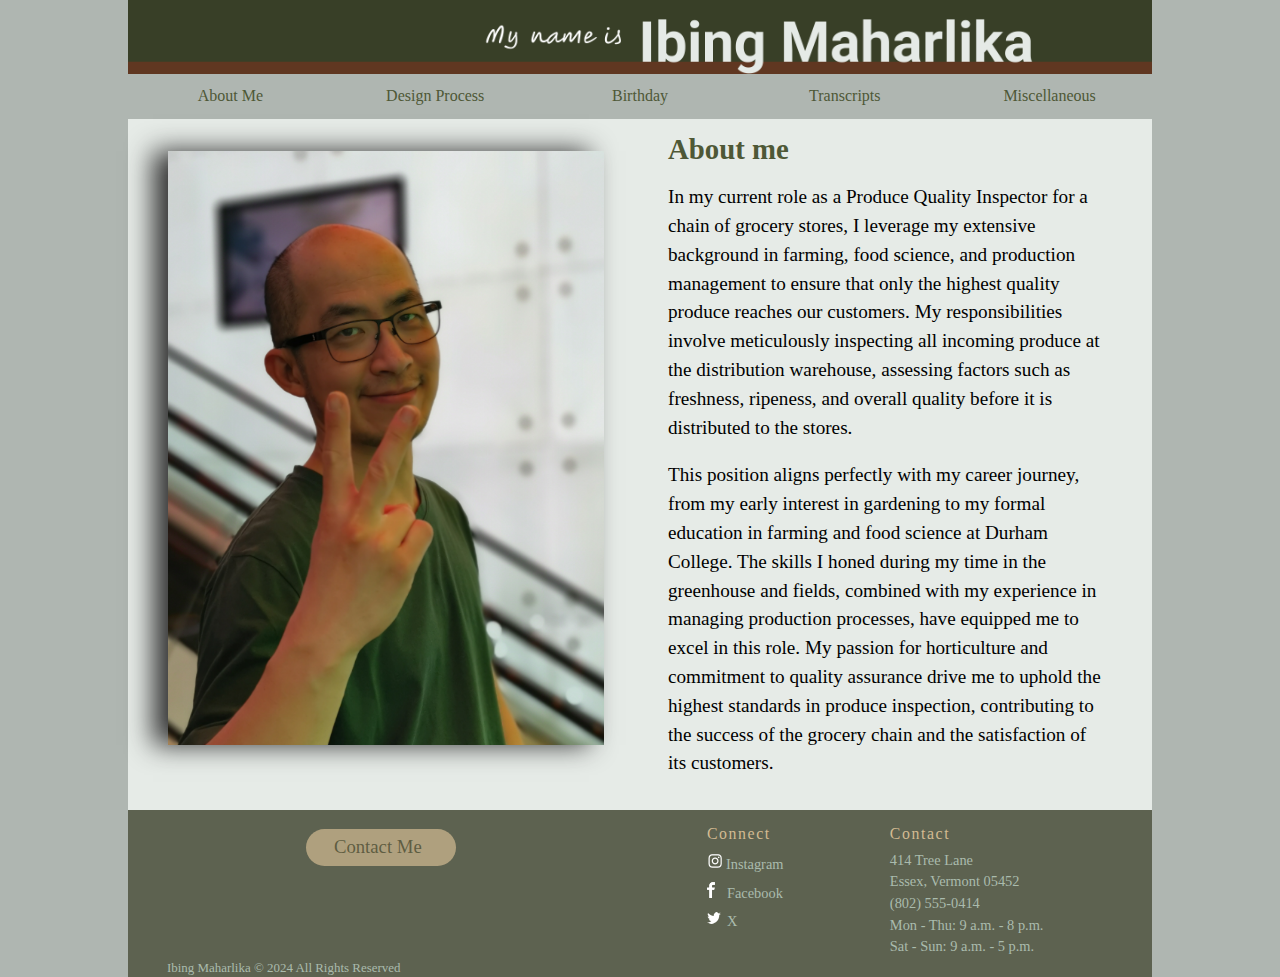
<file: index.html>
<!DOCTYPE html>

<!-- 
	This is the html code for the first page. The layout will be column format and float.
	
	Author: Ibing Maharlika
   Date: 9/23/24
-->

<html lang="en">

<head>
	<meta charset="utf-8">
	<meta name="keyword" content="quality inspector, produce, art, plants, color, hiking">
	<meta name="viewport" content="width=device-width, initial scale=1.0">
	<title> Ibing Maharlika </title>
	
	<link href="reset.css" rel="stylesheet">
	<link href="fp_style.css" rel="stylesheet">
	<link href="fp_layout.css" rel="stylesheet">	
	
</head>

<body>
	<!--	Header section has an image which contain name of the website's subject 
			and a navigation buttons bar. -->
	<header>	
		<img src="Images/fp_Images_Icons/headerLogo3.png" alt="">
		
		<nav id="nav-bar" class="horizontalNavigation">
		
		<!--
			<a id="navicon" href="#"><img src="fr_navicon.png" alt="Nav Icon" > </a> -->
			
			<button id="navicon" >
				<img src="Images/fr_navicon.png" alt="Navigation Icon">
			</button>
			
				<ul class="mainmenu">			
					<li><a href="index.html">About Me</a></li>
					<li><a href="another_page.html">Design Process</a></li>
					<li><a href="birthday.html">Birthday</a></li>					
					<li><a href="#" class="submenuTitle">Transcripts</a> 
						<ul class="submenu">
							<li><a href="transcript.html">Assignment 2</a></li>
							<li><a href="transcript_form.html">Assingment 3</a></li>
							<li><a href="A4_transcript.html">Assingment 4</a></li>
						</ul>	
					</li>
					<li><a href="#" class="submenuTitle">Miscellaneous</a>	
						<ul class="submenu">
							<li><a href="upload_setup1.html">Upload and Test</a></li>
							<li><a href="reference_page.html">Reference</a></li>
							<li><a href="video_presentations.html">Video Presentations</a></li>
						</ul>
					</li>
				</ul>	
		</nav>		
	</header>
	
	<!--	This is the main body part which is divided into two columns, left column 
			display the image and right column display texts. --> 
	<section id="about-section">
		<div id="leftColumn">
			<a href="another_page.html" title="This leads you to another page.">
			<img src="Images/fp_Images_Icons/backgroundImage10.png" alt="Self Image">		
			</a>		
		</div>
		
		<div id ="rightColumn">
			<h1>About me </h1>
				<p>In my current role as a Produce Quality Inspector 
				for a chain of grocery stores, I leverage my extensive background in 
				farming, food science, and production management to ensure that 
				only the highest quality produce reaches our customers. My responsibilities involve
				meticulously inspecting all incoming produce at the distribution warehouse,
				assessing factors such as freshness, ripeness, and overall quality before 
				it is distributed to the stores.</p>
			
				<p>This position aligns perfectly with my career journey, from my early interest 
				in gardening to my formal education in farming and food science at Durham College. 
				The skills I honed during my time in the greenhouse and fields, combined with my experience 
				in managing production processes, have equipped me to excel in this role. My passion for horticulture and commitment to quality assurance drive me to uphold the highest standards 
				in produce inspection, contributing to the success of the grocery chain 
				and the satisfaction of its customers.</p>
		</div>
	</section>
	
	<!-- Footer section has 2 sections and a navigation class. -->
	<footer>	
		<div id="gotoButton">
			<a href="form.html" class="btn goto" title="This leads you to contact page.">Contact Me</a>	
		</div>
		
		<nav class="verticalNavigation">
			<h3>Connect</h3>
				<ul>
					<li><a href="#"><img id="instaicon" src="Images/fp_Images_Icons/instaicon.png" alt="" >Instagram</a></li>
					<li><a href="#"><img id="fbicon" src="Images/fp_Images_Icons/fbicon.png" alt="" >Facebook</a></li>
					<li><a href="#"><img id="twittericon" src="Images/fp_Images_Icons/twittericon.png" alt="" >X</a></li>            
				</ul>
		</nav>
		
		<div id="contactInfo">
			<h3>Contact</h3>
				<p>414 Tree Lane <br>
					Essex, Vermont 05452<br>
					(802) 555-0414 </p>
				<p>Mon - Thu: 9 a.m. - 8 p.m.<br>
					Sat - Sun: 9 a.m. - 5 p.m.</p>					
		</div>		
		
		<div id="copyRight">
			<p>Ibing Maharlika &copy; 2024 All Rights Reserved</p>
		</div>
		
   </footer>	
</body> 
</html>
</file>
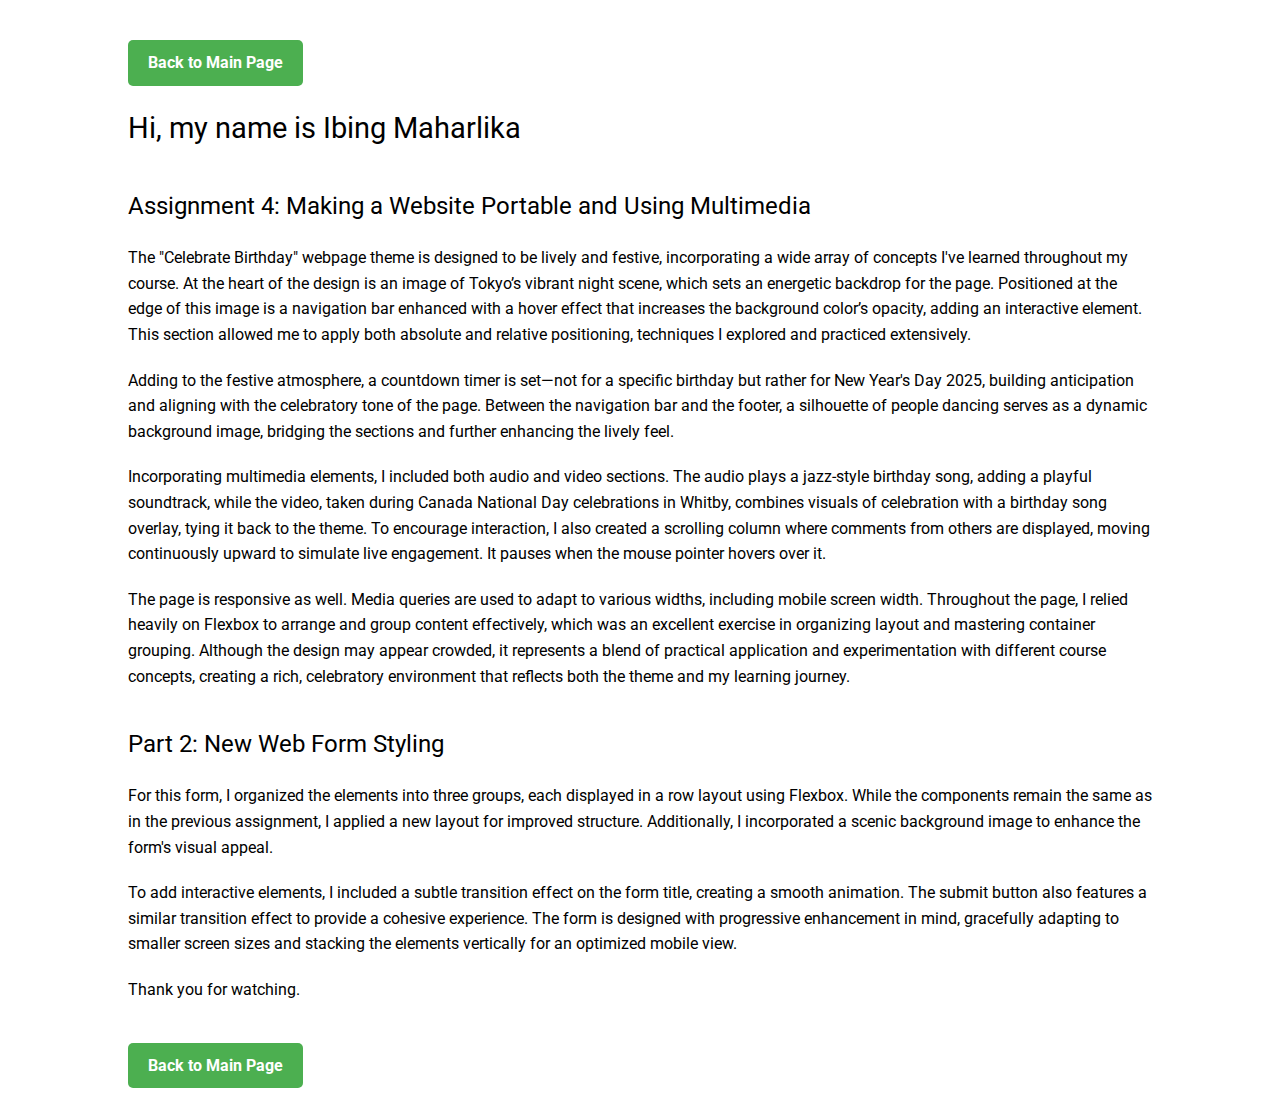
<file: A4_transcript.html>
<!DOCTYPE html>
<html lang="en">
<head>
    <meta charset="UTF-8">
    <meta name="viewport" content="width=device-width, initial-scale=1.0">
    <title>Assignment 4: Making a Website Portable and Using Multimedia</title>
    <link href="https://fonts.googleapis.com/css2?family=Roboto:wght@400;700&display=swap" rel="stylesheet">
    <style>
        body {
            font-family: 'Roboto', sans-serif;
            line-height: 1.6;
            margin: 0 auto;
            max-width: 1024px;
            padding: 20px;
        }
        h1, h2 {
            font-weight: 400;
        }
        h1 {
            font-size: 1.8em;
            margin-bottom: 0.5em;
        }
        h2 {
            font-size: 1.5em;
            margin-top: 1.5em;
        }
        p {
            margin-bottom: 20px;
        }
        ul {
            list-style-type: none;
            padding: 0;
        }
        ul li {
            margin-bottom: 10px;
        }
        .back-button {
            display: inline-block;
            margin-top: 20px;
            padding: 10px 20px;
            background-color: #4CAF50;
            color: white;
            text-decoration: none;
            border-radius: 5px;
            font-weight: bold;
            transition: background-color 0.3s ease;
        }
        .back-button:hover {
            background-color: #45a049;
        }
    </style>
</head>
<body>
<!-- Back Button -->
    <a href="index.html" class="back-button">Back to Main Page</a>

    <h1>Hi, my name is Ibing Maharlika</h1>
    <h2>Assignment 4: Making a Website Portable and Using Multimedia</h2>

    <p>
        The "Celebrate Birthday" webpage theme is designed to be lively and festive, incorporating a wide array of concepts 
		  I've learned throughout my course. At the heart of the design is an image of Tokyo’s vibrant night scene, which sets
		  an energetic backdrop for the page. Positioned at the edge of this image is a navigation bar enhanced with a hover 
		  effect that increases the background color’s opacity, adding an interactive element. This section allowed me to apply 
		  both absolute and relative positioning, techniques I explored and practiced extensively.
    </p>
    
    <p>
        Adding to the festive atmosphere, a countdown timer is set—not for a specific birthday but rather for New Year's Day 2025,
		  building anticipation and aligning with the celebratory tone of the page. Between the navigation bar and the footer, 
		  a silhouette of people dancing serves as a dynamic background image, bridging the sections and further enhancing the lively feel.
    </p>
    
    <p>
        Incorporating multimedia elements, I included both audio and video sections. The audio plays a jazz-style birthday song, 
		  adding a playful soundtrack, while the video, taken during Canada National Day celebrations in Whitby, combines visuals 
		  of celebration with a birthday song overlay, tying it back to the theme. To encourage interaction, I also created a scrolling 
		  column where comments from others are displayed, moving continuously upward to simulate live engagement. It pauses when 
		  the mouse pointer hovers over it.
    </p>
    
    <p>
        The page is responsive as well. Media queries are used to adapt to various widths, including mobile screen width. 
		  Throughout the page, I relied heavily on Flexbox to arrange and group content effectively, which was an excellent exercise 
		  in organizing layout and mastering container grouping. Although the design may appear crowded, it represents a blend of practical 
		  application and experimentation with different course concepts, creating a rich, celebratory environment that reflects both
		  the theme and my learning journey.
    </p>

    <h2>Part 2: New Web Form Styling</h2>

    <p>
        For this form, I organized the elements into three groups, each displayed in a row layout using Flexbox. 
		  While the components remain the same as in the previous assignment, I applied a new layout for improved structure. 
		  Additionally, I incorporated a scenic background image to enhance the form's visual appeal.
    </p>

    <p>
        To add interactive elements, I included a subtle transition effect on the form title, creating a smooth animation.
		  The submit button also features a similar transition effect to provide a cohesive experience. The form is designed 
		  with progressive enhancement in mind, gracefully adapting to smaller screen sizes and stacking the elements vertically
		  for an optimized mobile view.
    </p>

    <p>Thank you for watching.</p>

    <!-- Back Button -->
    <a href="index.html" class="back-button">Back to Main Page</a>

</body>
</html>
</file>
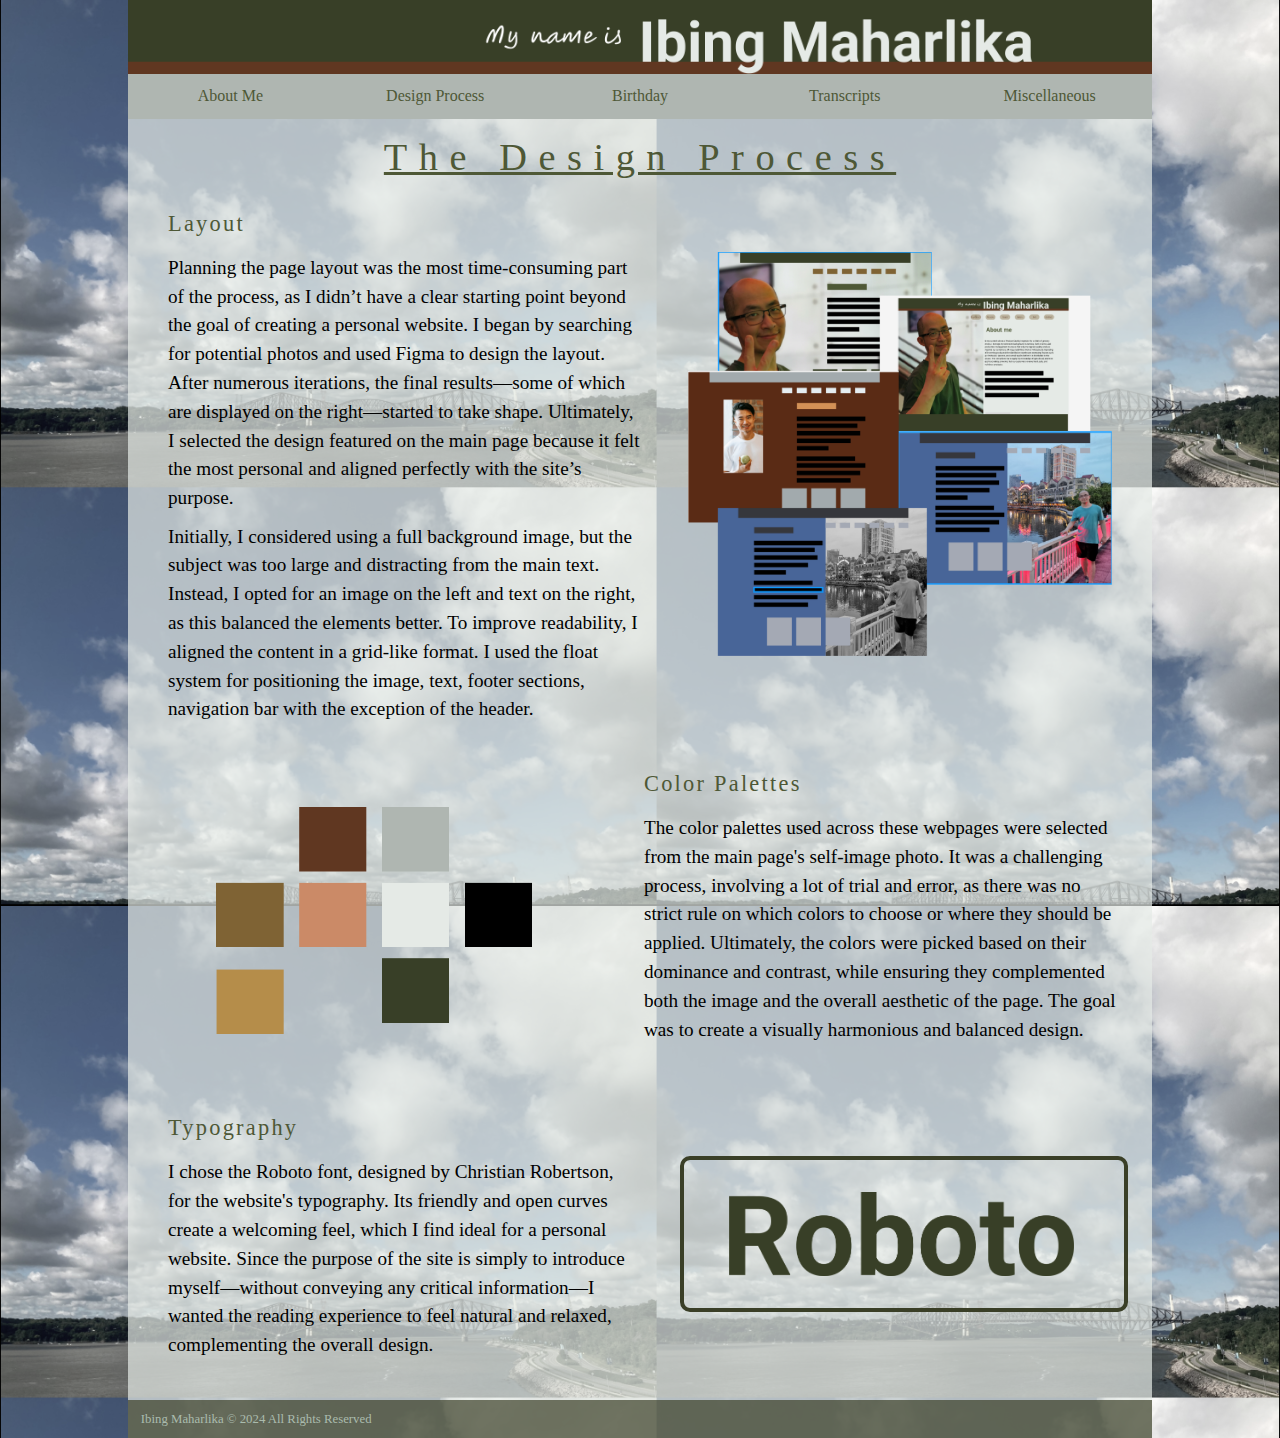
<file: another_page.html>
<!DOCTYPE html>
<!-- 
	This is the html code for the other page. The layout will be grid format and float
	for the horizontal navigation bar only.
	
	Author: Ibing Maharlika
   Date: 10/21/24
-->

<html lang="en">

<head>
	<meta charset="utf-8">
	<meta name="keyword" content="quality inspector, produce, art, plants, color, hiking">
	<meta name="viewport" content="width=device-width, initial scale=1.0">
	<title> The Design Process </title>
	
	
	<link href="reset.css" rel="stylesheet">
	<link href="ap_layout.css" rel="stylesheet">
	<link href="ap_style.css" rel="stylesheet">
	
	<!-- These 2 files are the main files shared by all the pages in the website -->
	<link href="fp_style.css" rel="stylesheet"> <!--fp_style.css will take precedence over ap_style.css -->
	<link href="fp_layout.css" rel="stylesheet">	<!--fp_layout.css will take precedence over ap_layout.css -->
	
	
</head>

<body>	
	<header>	
		<img src="Images/fp_Images_Icons/headerLogo3.png" alt="">
		
		<nav id="nav-bar" class="horizontalNavigation">
			<button id="navicon" >
				<img src="Images/fr_navicon.png" alt="Navigation Icon">
			</button>
			
				<ul class="mainmenu">			
					<li><a href="index.html">About Me</a></li>
					<li><a href="another_page.html">Design Process</a></li>
					<li><a href="birthday.html">Birthday</a></li>					
					<li><a href="#" class="submenuTitle">Transcripts</a> 
						<ul class="submenu">
							<li><a href="transcript.html">Assignment 2</a></li>
							<li><a href="transcript_form.html">Assingment 3</a></li>
							<li><a href="A4_transcript.html">Assingment 4</a></li>
						</ul>	
					</li>
					<li><a href="#" class="submenuTitle">Miscellaneous</a>	
						<ul class="submenu">
							<li><a href="upload_setup1.html">Upload and Test</a></li>
							<li><a href="reference_page.html">Reference</a></li>
							<li><a href="video_presentations.html">Video Presentations</a></li>
						</ul>
					</li>
				</ul>	
		</nav>		
	</header>
	
	
	<!--	For this assignment, this page will implements the flexbox system. Classes names 
			are unchanged -->
	<div class="row">
		<h1>The Design Process</h1>
	</div>
	
	<div class="row layout">
		<div class="col-1-2">
			<h2>Layout</h2>
			<p>Planning the page layout was the most time-consuming part of the process, 
				as I didn’t have a clear starting point beyond the goal of creating a personal 
				website. I began by searching for potential photos and used Figma to design 
				the layout. After numerous iterations, the final results—some of which are displayed
				on the right—started to take shape. Ultimately, I selected the design featured 
				on the main page because it felt the most personal and aligned perfectly 
				with the site’s purpose.</p>

			<p>Initially, I considered using a full background image, but the subject 
				was too large and distracting from the main text. Instead, I opted for 
				an image on the left and text on the right, as this balanced the elements 
				better. To improve readability, I aligned the content in a grid-like format. 
				I used the float system for positioning the image, text, footer sections, navigation
				bar with the exception of the header.</p>
		</div>
		
		<div class="col-1-2">
			<img src="Images/ap_Images/layout_image.png" alt="Image 1">
		</div>	
		
	</div>
	
	<div class="row colorPalettes">
		<div class="color-grid">
			<div class="col-1-2">
				<img src="Images/ap_Images/colorPalettes2.png" alt="Image Color">
			</div>
		</div>
		
		<div class="col-1-2">
			<h2>Color Palettes</h2>
				<p>The color palettes used across these webpages were selected from 
					the main page's self-image photo. It was a challenging process, 
					involving a lot of trial and error, as there was no strict rule 
					on which colors to choose or where they should be applied. 
					Ultimately, the colors were picked based on their dominance and contrast,
					while ensuring they complemented both the image and the overall 
					aesthetic of the page. The goal was to create a visually harmonious 
					and balanced design.</p>
		</div>
	</div>	
	
	<div class="row fontSection">
		<div class="col-1-2">
			<h2>Typography</h2>
				<p>I chose the Roboto font, designed by Christian Robertson, for the website's typography. 
					Its friendly and open curves create a welcoming feel, which I find ideal for a personal 
					website. Since the purpose of the site is simply to introduce myself—without conveying 
					any critical information—I wanted the reading experience to feel natural and relaxed, 
					complementing the overall design.</p>
		</div>	
		
		<div class="col-1-2">
			<img src="Images/ap_Images/Roboto.png" alt="Font">
		</div>
	</div>	
	
	<div class="row">
		<footer>Ibing Maharlika &copy; 2024 All Rights Reserved</footer>
	</div>
	
</body>	
</html>
</file>
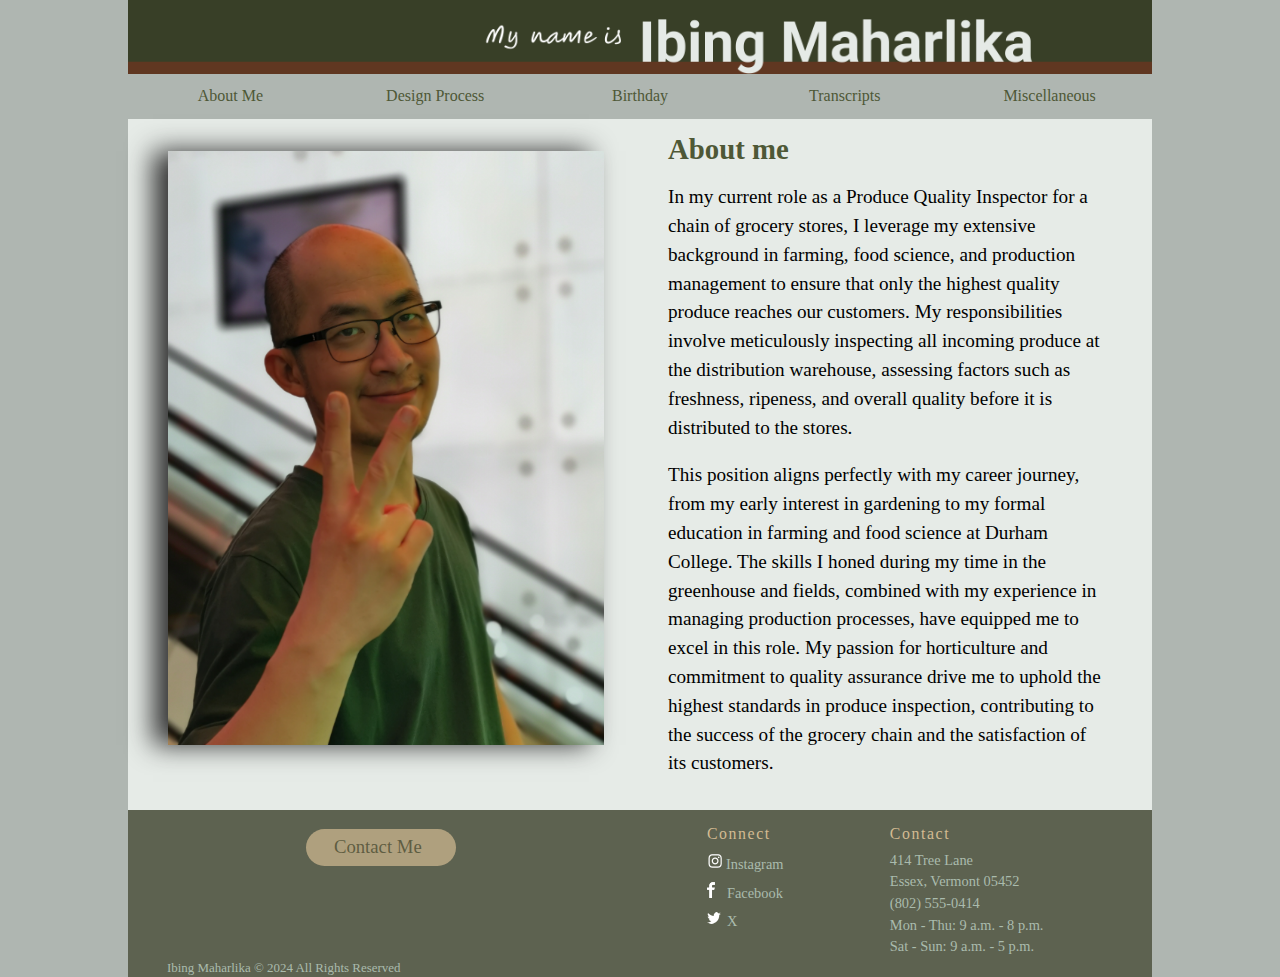
<file: first_page.html>
<!DOCTYPE html>

<!-- 
	This is the html code for the first page. The layout will be column format and float.
	
	Author: Ibing Maharlika
   Date: 9/23/24
-->

<html lang="en">

<head>
	<meta charset="utf-8">
	<meta name="keyword" content="quality inspector, produce, art, plants, color, hiking">
	<meta name="viewport" content="width=device-width, initial scale=1.0">
	<title> Ibing Maharlika </title>
	
	<link href="reset.css" rel="stylesheet">
	<link href="fp_style.css" rel="stylesheet">
	<link href="fp_layout.css" rel="stylesheet">	
	
</head>

<body>
	<!--	Header section has an image which contain name of the website's subject 
			and a navigation buttons bar. -->
	<header>	
		<img src="Images/fp_Images_Icons/headerLogo3.png" alt="">
		
		<nav id="nav-bar" class="horizontalNavigation">
		
		<!--
			<a id="navicon" href="#"><img src="fr_navicon.png" alt="Nav Icon" > </a> -->
			
			<button id="navicon" >
				<img src="Images/fr_navicon.png" alt="Navigation Icon">
			</button>
			
				<ul class="mainmenu">			
					<li><a href="first_page.html">About Me</a></li>
					<li><a href="another_page.html">Design Process</a></li>
					<li><a href="birthday.html">Birthday</a></li>					
					<li><a href="#" class="submenuTitle">Transcripts</a> 
						<ul class="submenu">
							<li><a href="transcript.html">Assignment 2</a></li>
							<li><a href="transcript_form.html">Assingment 3</a></li>
							<li><a href="A4_transcript.html">Assingment 4</a></li>
						</ul>	
					</li>
					<li><a href="#" class="submenuTitle">Miscellaneous</a>	
						<ul class="submenu">
							<li><a href="upload_setup1.html">Upload and Test</a></li>
							<li><a href="reference_page.html">Reference</a></li>
							<li><a href="video_presentations.html">Video Presentations</a></li>
						</ul>
					</li>
				</ul>	
		</nav>		
	</header>
	
	<!--	This is the main body part which is divided into two columns, left column 
			display the image and right column display texts. --> 
	<section id="about-section">
		<div id="leftColumn">
			<a href="another_page.html" title="This leads you to another page.">
			<img src="Images/fp_Images_Icons/backgroundImage10.png" alt="Self Image">		
			</a>		
		</div>
		
		<div id ="rightColumn">
			<h1>About me </h1>
				<p>In my current role as a Produce Quality Inspector 
				for a chain of grocery stores, I leverage my extensive background in 
				farming, food science, and production management to ensure that 
				only the highest quality produce reaches our customers. My responsibilities involve
				meticulously inspecting all incoming produce at the distribution warehouse,
				assessing factors such as freshness, ripeness, and overall quality before 
				it is distributed to the stores.</p>
			
				<p>This position aligns perfectly with my career journey, from my early interest 
				in gardening to my formal education in farming and food science at Durham College. 
				The skills I honed during my time in the greenhouse and fields, combined with my experience 
				in managing production processes, have equipped me to excel in this role. My passion for horticulture and commitment to quality assurance drive me to uphold the highest standards 
				in produce inspection, contributing to the success of the grocery chain 
				and the satisfaction of its customers.</p>
		</div>
	</section>
	
	<!-- Footer section has 2 sections and a navigation class. -->
	<footer>	
		<div id="gotoButton">
			<a href="form.html" class="btn goto" title="This leads you to contact page.">Contact Me</a>	
		</div>
		
		<nav class="verticalNavigation">
			<h3>Connect</h3>
				<ul>
					<li><a href="#"><img id="instaicon" src="Images/fp_Images_Icons/instaicon.png" alt="" >Instagram</a></li>
					<li><a href="#"><img id="fbicon" src="Images/fp_Images_Icons/fbicon.png" alt="" >Facebook</a></li>
					<li><a href="#"><img id="twittericon" src="Images/fp_Images_Icons/twittericon.png" alt="" >X</a></li>            
				</ul>
		</nav>
		
		<div id="contactInfo">
			<h3>Contact</h3>
				<p>414 Tree Lane <br>
					Essex, Vermont 05452<br>
					(802) 555-0414 </p>
				<p>Mon - Thu: 9 a.m. - 8 p.m.<br>
					Sat - Sun: 9 a.m. - 5 p.m.</p>					
		</div>		
		
		<div id="copyRight">
			<p>Ibing Maharlika &copy; 2024 All Rights Reserved</p>
		</div>
		
   </footer>	
</body> 
</html>
</file>
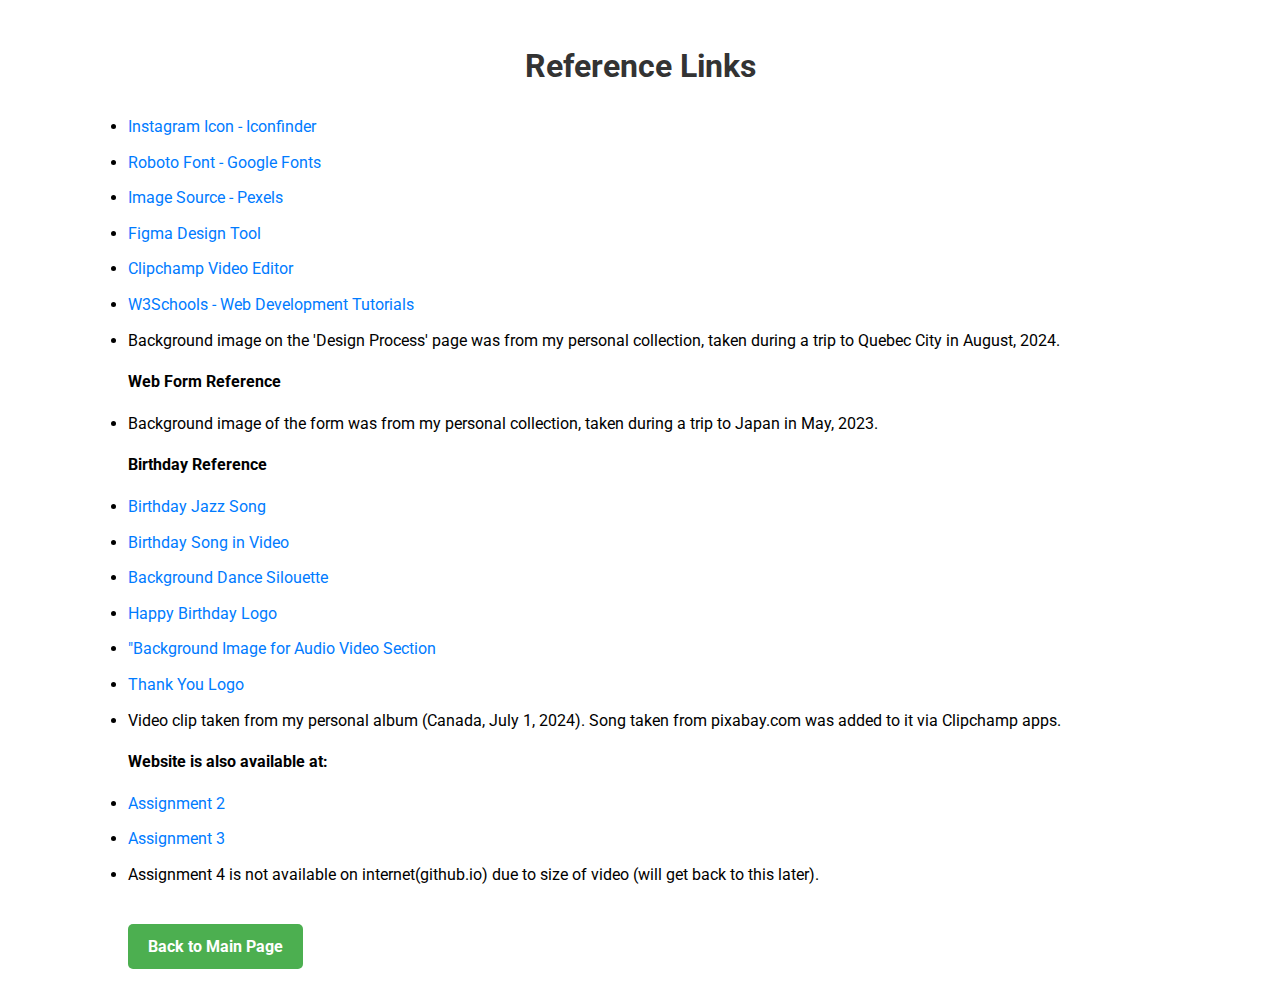
<file: reference_page.html>
<!DOCTYPE html>
<!-- 
	This is the html code for the reference page. 
	
	Author: Ibing Maharlika
   Date: 10/21/24
-->

<html lang="en">
<head>
    <meta charset="UTF-8">
    <meta name="viewport" content="width=device-width, initial-scale=1.0">
    <meta http-equiv="X-UA-Compatible" content="IE=edge">
    <link href="https://fonts.googleapis.com/css2?family=Roboto:wght@400;700&display=swap" rel="stylesheet">
   
	 <title>Reference Links</title>
    <style>
        body {
            font-family: 'Roboto', sans-serif;
            line-height: 1.6;
            margin: 0 auto;
            max-width: 1024px;
            padding: 20px;
        }
        h1 {
            text-align: center;
            color: #333;
        }
		  h2{
				font-size:1em;
		  }
		  
        ul {
            list-style-type: disc;
            padding: 0;
        }
        li {
            margin-bottom: 10px;
        }
        a {
            text-decoration: none;
            color: #007bff;
        }
        a:hover {
            text-decoration: underline;
        }
		  
		  .back-button {
            display: inline-block;
            margin-top: 20px;
            padding: 10px 20px;
            background-color: #4CAF50;
            color: white;
            text-decoration: none;
            border-radius: 5px;
            font-weight: bold;
            transition: background-color 0.3s ease;
        }
        .back-button:hover {
            background-color: #45a049;
        }
    </style>
</head>
<body>

    <h1>Reference Links</h1>
    <ul>
      <li><a href="https://www.iconfinder.com/icons/1161953/instagram_icon" target="_blank">Instagram Icon - Iconfinder</a></li>
      <li><a href="https://fonts.google.com/specimen/Roboto/about" target="_blank">Roboto Font - Google Fonts</a></li>
      <li><a href="https://www.pexels.com/photo/content-asian-man-with-green-apple-6550807/" target="_blank">Image Source - Pexels</a></li>
      <li><a href="https://www.figma.com/" target="_blank">Figma Design Tool</a></li>
      <li><a href="https://clipchamp.com/en/" target="_blank">Clipchamp Video Editor</a></li>
      <li><a href="https://www.w3schools.com/" target="_blank">W3Schools - Web Development Tutorials</a></li>		
		<li>Background image on the 'Design Process' page was from my personal collection, taken during a trip to Quebec City in August, 2024.</li>
		
	 </ul>
	 <h2>Web Form Reference</h2>
	 <ul>
		<li>Background image of the form was from my personal collection, taken during a trip to Japan in May, 2023.</li> 	
	</ul>			
	 <h2>Birthday Reference</h2>
	 <ul>
		<li><a href="https://pixabay.com/music/special-occasions-happy-birthday-jazz-171120/" target="_blank">Birthday Jazz Song</a></li>
		<li><a href="https://pixabay.com/music/special-occasions-simple-happy-birthday-song-254480/" target="_blank">Birthday Song in Video</a></li>
		<li><a href="https://pixabay.com/vectors/party-dance-disco-60ies-dancers-311037/" target="_blank">Background Dance Silouette</a></li>
		<li><a href="https://pixabay.com/vectors/ai-generated-happy-birthday-8863855/" target="_blank">Happy Birthday Logo</a></li>
		<li><a href="https://pixabay.com/illustrations/birthday-birthday-boy-8852344/" target="_blank">"Background Image for Audio Video Section</a></li>
		<li><a href="https://pixabay.com/vectors/thank-you-thank-you-card-7008123/" target="_blank">Thank You Logo</a></li>
		<li>Video clip taken from my personal album (Canada, July 1, 2024). Song taken from pixabay.com was added to it via Clipchamp apps. </li>
	</ul>
	 
	 <section id="note">
	 <h2>Website is also available at:</h2>
	 <ul>
		<li><a href="https://ibingma.github.io/assignment2/" target="blank">Assignment 2</a></li>
		<li><a href="https://ibingma.github.io/assignment3/" target="blank">Assignment 3</a></li>
		<li>Assignment 4 is not available on internet(github.io) due to size of video (will get back to this later).</li>
	</ul>		
	</section>
	
<!-- Back Button -->
    <a href="first_page.html" class="back-button">Back to Main Page</a>
</body>
</html>
</file>
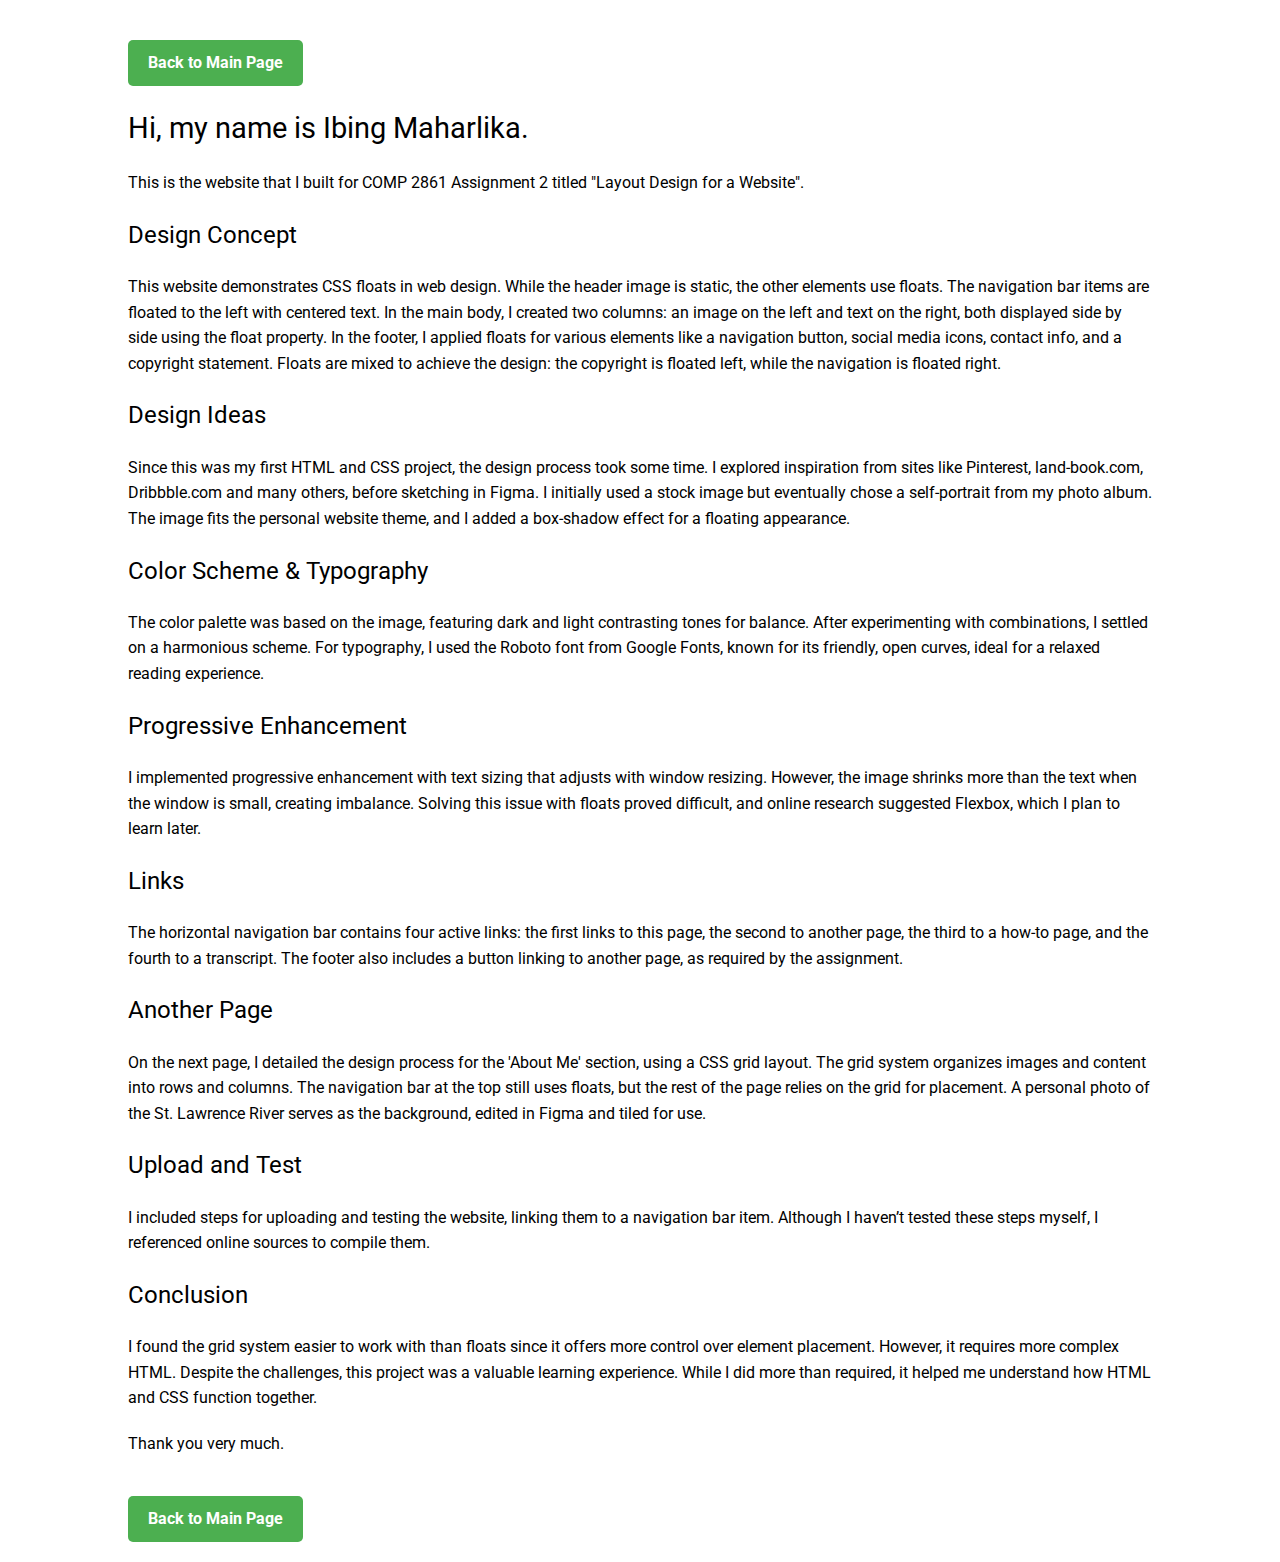
<file: transcript.html>
<!DOCTYPE html>
<!-- 
	This is the html code for the transcript page. 
	
	Author: Ibing Maharlika
   Date: 9/25/24
-->
<html lang="en">
<head>
    <meta charset="UTF-8">
    <meta name="viewport" content="width=device-width, initial-scale=1.0">
    <title>COMP 2861 Assignment 2 - Layout Design for a Website</title>
    <link href="https://fonts.googleapis.com/css2?family=Roboto:wght@400;700&display=swap" rel="stylesheet">
    <style>
        body {
            font-family: 'Roboto', sans-serif;
            line-height: 1.6;
            margin: 0 auto;
            max-width: 1024px;
            padding: 20px;
        }
        h1, h2 {
            font-weight: 400;
        }
        h1 {
            font-size: 1.8em;
        }
        h2 {
            font-size: 1.5em;
        }
        p {
            margin-bottom: 20px;
        }
        ul {
            list-style-type: none;
            padding: 0;
        }
        ul li {
            margin-bottom: 10px;
        }
		   .back-button {
            display: inline-block;
            margin-top: 20px;
            padding: 10px 20px;
            background-color: #4CAF50;
            color: white;
            text-decoration: none;
            border-radius: 5px;
            font-weight: bold;
            transition: background-color 0.3s ease;
        }
        .back-button:hover {
            background-color: #45a049;
        }
    </style>
</head>
<body>
<!-- Back Button -->
    <a href="index.html" class="back-button">Back to Main Page</a>
	 
    <h1>Hi, my name is Ibing Maharlika.</h1>
    <p>This is the website that I built for COMP 2861 Assignment 2 titled "Layout Design for a Website".</p>

    <h2>Design Concept</h2>
    <p>
        This website demonstrates CSS floats in web design. While the header image is static, the other elements use floats.
		  The navigation bar items are floated to the left with centered text. In the main body, I created two columns: an image
		  on the left and text on the right, both displayed side by side using the float property. In the footer, I applied floats
		  for various elements like a navigation button, social media icons, contact info, and a copyright statement. Floats are mixed 
		  to achieve the design: the copyright is floated left, while the navigation is floated right.
    </p>

    <h2>Design Ideas</h2>
    <p>
        Since this was my first HTML and CSS project, the design process took some time. I explored inspiration from sites like Pinterest, 
		  land-book.com, Dribbble.com and many others, before sketching in Figma. I initially used a stock image but eventually chose
		  a self-portrait from my photo album. The image fits the personal website theme, and I added a box-shadow effect for a floating appearance.
    </p>
    
    <h2>Color Scheme & Typography</h2>
    <p>
        The color palette was based on the image, featuring dark and light contrasting tones for balance. After experimenting with combinations, 
		  I settled on a harmonious scheme. For typography, I used the Roboto font from Google Fonts, known for its friendly, open curves, ideal for
		  a relaxed reading experience.
    </p>
    
	 <h2>Progressive Enhancement</h2>
    <p>
        I implemented progressive enhancement with text sizing that adjusts with window resizing. However, the image shrinks more than the text when 
		  the window is small, creating imbalance. Solving this issue with floats proved difficult, and online research suggested Flexbox, which I plan 
		  to learn later.
    </p>

    <h2>Links</h2>
    <p>
        The horizontal navigation bar contains four active links: the first links to this page, the second to another page, the third to a how-to page,
		  and the fourth to a transcript. The footer also includes a button linking to another page, as required by the assignment.
    </p>

    <h2>Another Page</h2>
    <p>
        On the next page, I detailed the design process for the 'About Me' section, using a CSS grid layout. The grid system organizes images and content 
		  into rows and columns. The navigation bar at the top still uses floats, but the rest of the page relies on the grid for placement. A personal photo
		  of the St. Lawrence River serves as the background, edited in Figma and tiled for use.
    
    <h2>Upload and Test</h2>
    <p>
        I included steps for uploading and testing the website, linking them to a navigation bar item. Although I haven’t tested these steps myself, 
		  I referenced online sources to compile them.
    </p>	 

    <h2>Conclusion</h2>
    <p>
        I found the grid system easier to work with than floats since it offers more control over element placement. However, it requires more complex HTML.
		  Despite the challenges, this project was a valuable learning experience. While I did more than required, it helped me understand how HTML and CSS
		  function together.
    </p>
    <p>Thank you very much.</p>
	 
	 <!-- Back Button -->
    <a href="index.html" class="back-button">Back to Main Page</a>
</body>
</html>
</file>
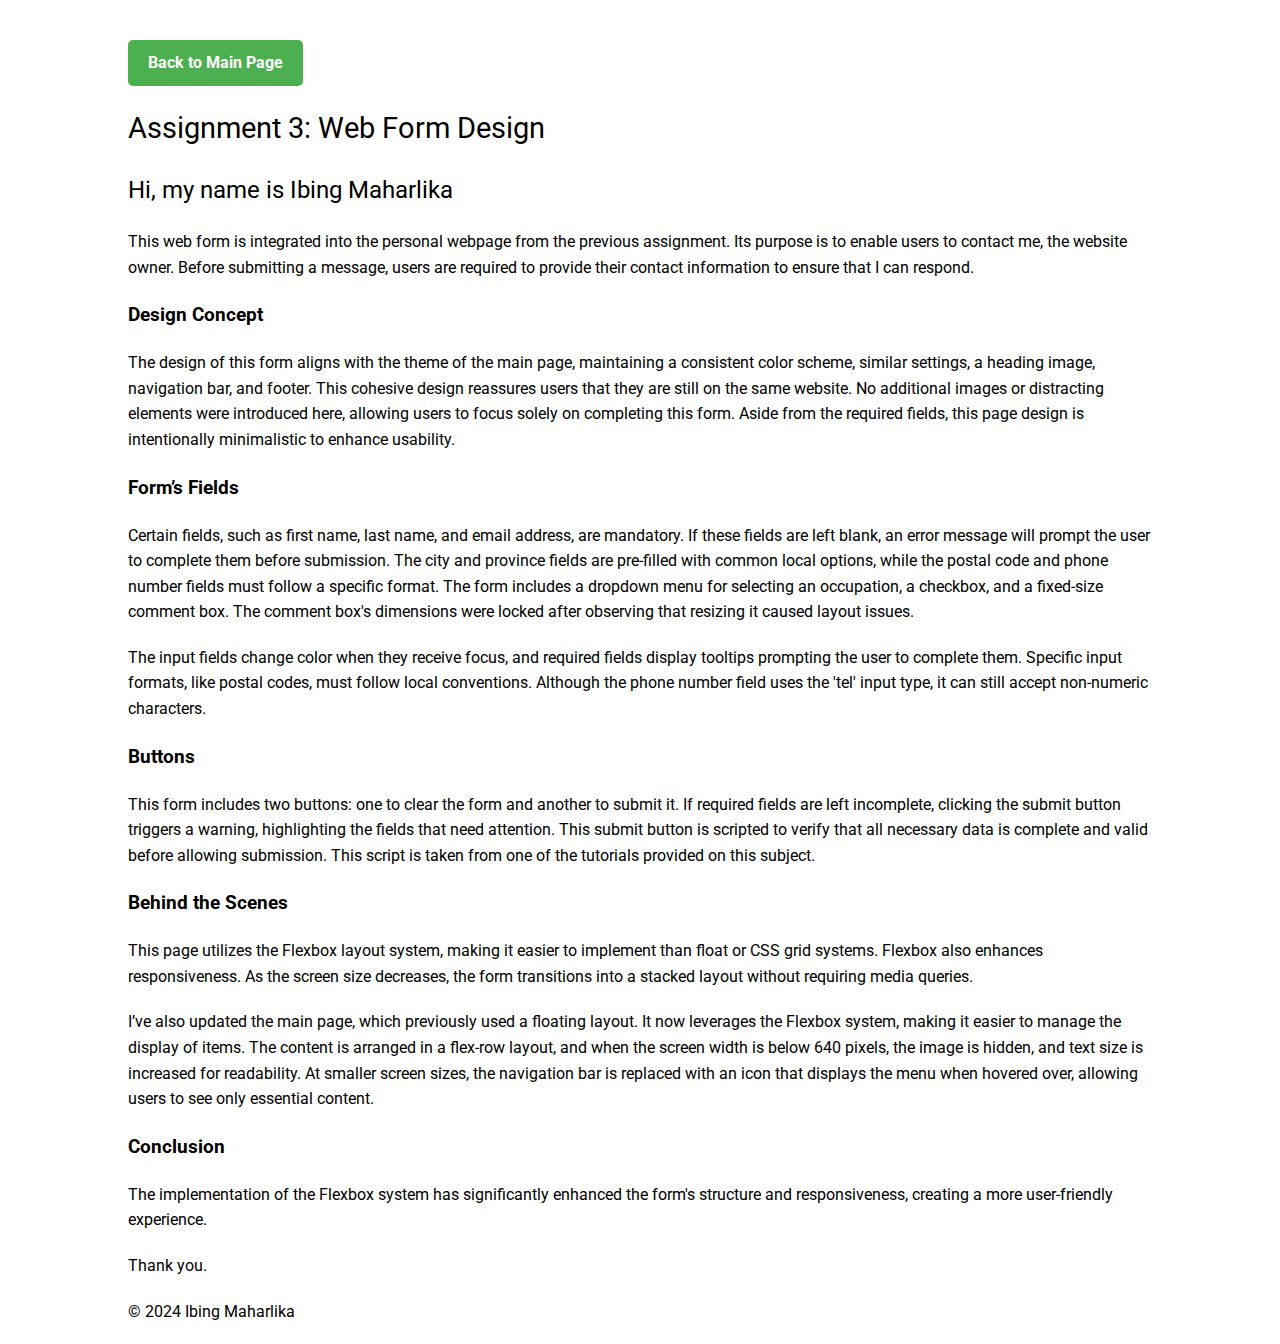
<file: transcript_form.html>
<!DOCTYPE html>
<!-- 
	This is the html code for the transcript of the web form page. 
	
	Author: Ibing Maharlika
   Date: 10/10/24
-->

<html lang="en">
<head>
    <meta charset="UTF-8">
    <meta name="viewport" content="width=device-width, initial-scale=1.0">
    <title>Assignment 3 – Web Form Design</title>
    <link href="https://fonts.googleapis.com/css2?family=Roboto:wght@400;700&display=swap" rel="stylesheet">
    <style>
       body {
            font-family: 'Roboto', sans-serif;
            line-height: 1.6;
            margin: 0 auto;
            max-width: 1024px;
            padding: 20px;
        }
        h1, h2 {
            font-weight: 400;
        }
        h1 {
            font-size: 1.8em;
        }
        h2 {
            font-size: 1.5em;
        }
		  h3 {
				font-size: 1.2em;
			}
        p {
            margin-bottom: 20px;
        }
        ul {
            list-style-type: none;
            padding: 0;
        }
        ul li {
            margin-bottom: 10px;
        }
		   .back-button {
            display: inline-block;
            margin-top: 20px;
            padding: 10px 20px;
            background-color: #4CAF50;
            color: white;
            text-decoration: none;
            border-radius: 5px;
            font-weight: bold;
            transition: background-color 0.3s ease;
        }
        .back-button:hover {
            background-color: #45a049;
        }
    </style>
</head>
<body>
<!-- Back Button -->
    <a href="index.html" class="back-button">Back to Main Page</a>
    <header>
        <h1>Assignment 3: Web Form Design</h1>
    </header>

    <div class="container">
        <h2>Hi, my name is Ibing Maharlika</h2>
        <p>This web form is integrated into the personal webpage from the previous assignment. 
		  Its purpose is to enable users to contact me, the website owner. Before submitting a 
		  message, users are required to provide their contact information to ensure that I can 
		  respond.</p>
        
        <h3>Design Concept</h3>
        <p>The design of this form aligns with the theme of the main page, maintaining a
		  consistent color scheme, similar settings, a heading image, navigation bar, and footer.
		  This cohesive design reassures users that they are still on the same website. 
		  No additional images or distracting elements were introduced here, allowing users to
		  focus solely on completing this form. Aside from the required fields, this page design
		  is intentionally minimalistic to enhance usability.</p>

        <h3>Form’s Fields</h3>
        <p>Certain fields, such as first name, last name, and email address, are mandatory.
		  If these fields are left blank, an error message will prompt the user to complete them 
		  before submission. The city and province fields are pre-filled with common local options,
		  while the postal code and phone number fields must follow a specific format. 
		  The form includes a dropdown menu for selecting an occupation, a checkbox, 
		  and a fixed-size comment box. The comment box's dimensions were locked 
		  after observing that resizing it caused layout issues.</p>

        <p>The input fields change color when they receive focus, and required fields display 
		  tooltips prompting the user to complete them. Specific input formats, like postal codes,
		  must follow local conventions. Although the phone number field uses the 'tel' input type,
		  it can still accept non-numeric characters.</p>

        <h3>Buttons</h3>
        <p>This form includes two buttons: one to clear the form and another to submit it. 
		  If required fields are left incomplete, clicking the submit button triggers a warning, 
		  highlighting the fields that need attention. This submit button is scripted to verify 
		  that all necessary data is complete and valid before allowing submission.
		  This script is taken from one of the tutorials provided on this subject.</p>

        <h3>Behind the Scenes</h3>
        <p>This page utilizes the Flexbox layout system, making it easier to implement than 
		  float or CSS grid systems. Flexbox also enhances responsiveness. As the screen size 
		  decreases, the form transitions into a stacked layout without requiring media queries.</p>

        <p>I’ve also updated the main page, which previously used a floating layout.
		  It now leverages the Flexbox system, making it easier to manage the display of items.
		  The content is arranged in a flex-row layout, and when the screen width is below 640 
		  pixels, the image is hidden, and text size is increased for readability. At smaller
		  screen sizes, the navigation bar is replaced with an icon that displays the menu when
		  hovered over, allowing users to see only essential content.</p>

        <h3>Conclusion</h3>
        <p>The implementation of the Flexbox system has significantly enhanced the form's 
		  structure and responsiveness, creating a more user-friendly experience.</p>

        <p>Thank you.</p>
    </div>

    <footer>
        &copy; 2024 Ibing Maharlika
    </footer>
</body>
</html>
</file>
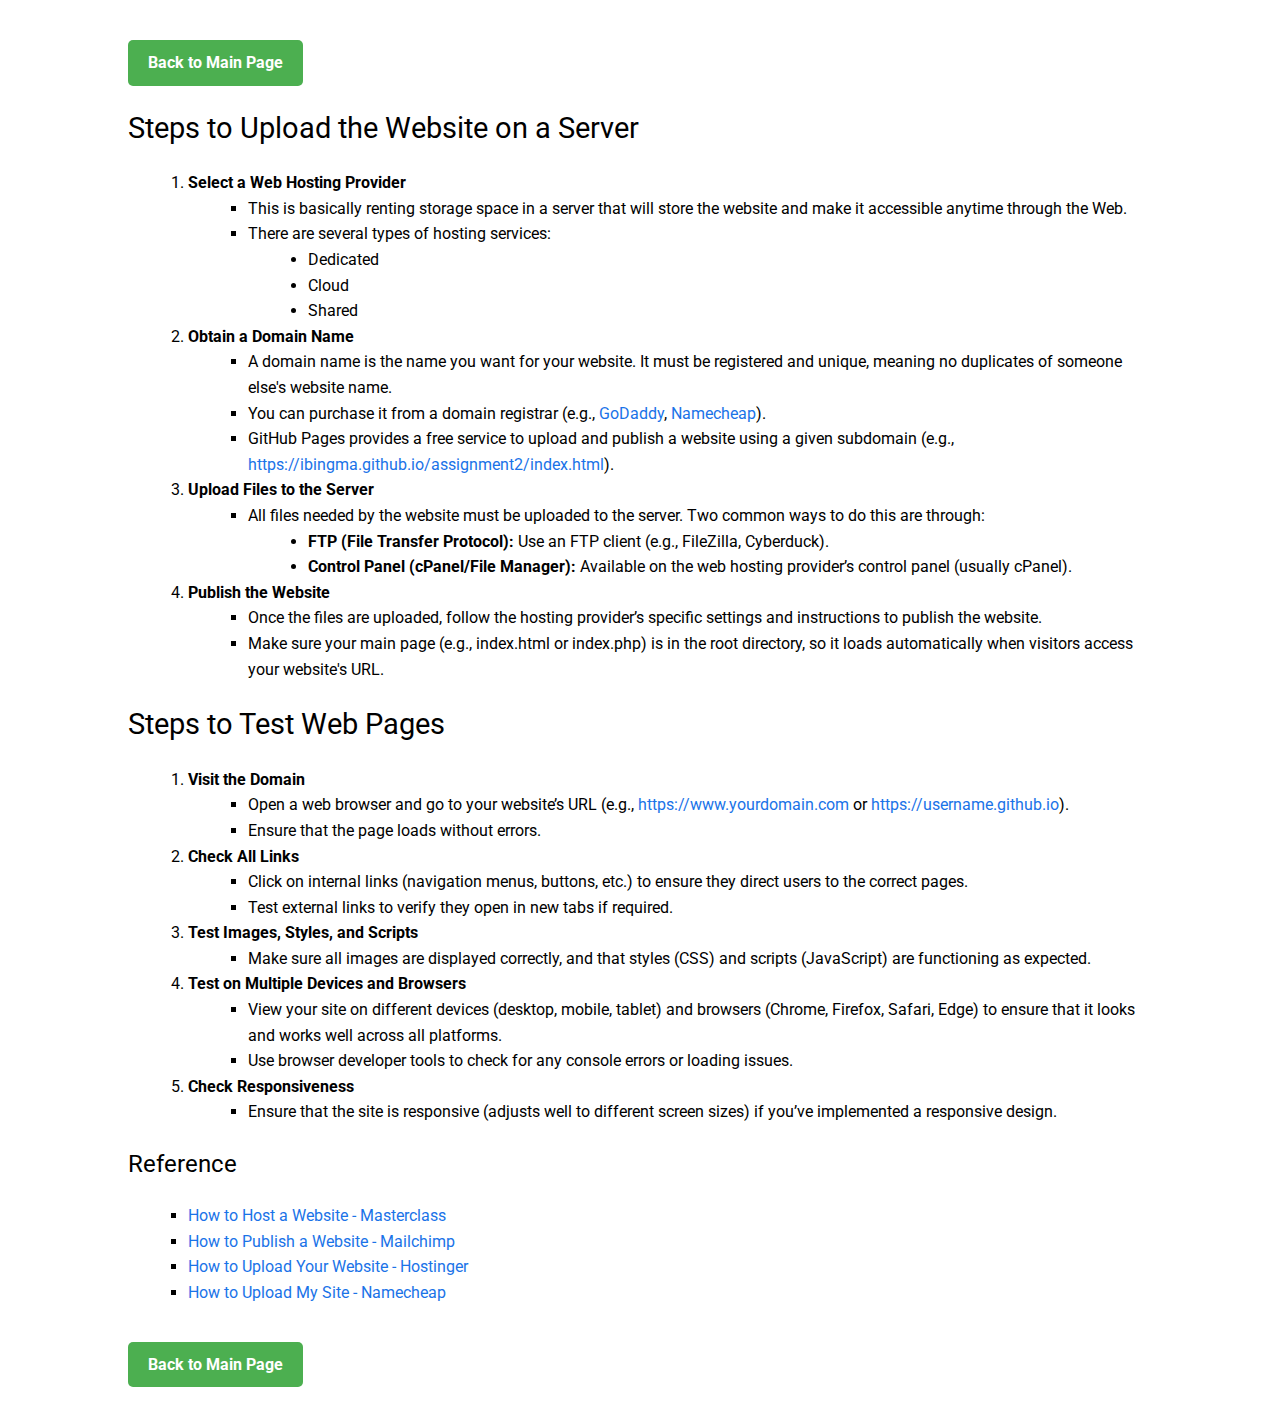
<file: upload_setup1.html>
<!DOCTYPE html>
<!-- 
	This is the html code for the upload_setup page. 
	
	Author: Ibing Maharlika
   Date: 9/25/24
-->
<html lang="en">
<head>
    <meta charset="UTF-8">
    <meta name="viewport" content="width=device-width, initial-scale=1.0">
    <meta name="description" content="Steps to upload and test your website on a server.">
    <title>How to Upload and Test a Website</title>
    <link href="https://fonts.googleapis.com/css2?family=Roboto:wght@400;700&display=swap" rel="stylesheet">
    <style>
        body {
            font-family: 'Roboto', sans-serif;
            line-height: 1.6;
            margin: 0 auto;
            max-width: 1024px;
            padding: 20px;
        }
        h1, h2 {
            font-weight: 400;
        }
        h1 {
            font-size: 1.8em;
        }
        h2 {
            font-size: 1.5em;
        }
        ol, ul {
            margin-left: 20px;
        }
        ul {
            list-style-type: square;
        }
        ul li ul {
            list-style-type: disc;
            margin-left: 20px;
        }
        a {
            color: #1a73e8;
            text-decoration: none;
        }
        a:hover {
            text-decoration: underline;
        }
		  .back-button {
            display: inline-block;
            margin-top: 20px;
            padding: 10px 20px;
            background-color: #4CAF50;
            color: white;
            text-decoration: none;
            border-radius: 5px;
            font-weight: bold;
            transition: background-color 0.3s ease;
        }
        .back-button:hover {
            background-color: #45a049;
        }
    </style>
</head>
<body>
	<!-- Back Button -->
    <a href="index.html" class="back-button">Back to Main Page</a>
	 
    <h1>Steps to Upload the Website on a Server</h1>
    <ol>
        <li><strong>Select a Web Hosting Provider</strong>
            <ul>
                <li>This is basically renting storage space in a server that will store the website and make it accessible anytime through the Web.</li>
                <li>There are several types of hosting services:
                    <ul>
                        <li>Dedicated</li>
                        <li>Cloud</li>
                        <li>Shared</li>
                    </ul>
                </li>
            </ul>
        </li>

        <li><strong>Obtain a Domain Name</strong>
            <ul>
                <li>A domain name is the name you want for your website. It must be registered and unique, meaning no duplicates of someone else's website name.</li>
                <li>You can purchase it from a domain registrar (e.g., <a href="https://www.godaddy.com" target="_blank">GoDaddy</a>, <a href="https://www.namecheap.com" target="_blank">Namecheap</a>).</li>
                <li>GitHub Pages provides a free service to upload and publish a website using a given subdomain (e.g., <a href="https://ibingma.github.io/assignment2/index.html" target="_blank">https://ibingma.github.io/assignment2/index.html</a>).</li>
            </ul>
        </li>

        <li><strong>Upload Files to the Server</strong>
            <ul>
                <li>All files needed by the website must be uploaded to the server. Two common ways to do this are through:
                    <ul>
                        <li><strong>FTP (File Transfer Protocol):</strong> Use an FTP client (e.g., FileZilla, Cyberduck).</li>
                        <li><strong>Control Panel (cPanel/File Manager):</strong> Available on the web hosting provider’s control panel (usually cPanel).</li>
                    </ul>
                </li>
            </ul>
        </li>

        <li><strong>Publish the Website</strong>
            <ul>
                <li>Once the files are uploaded, follow the hosting provider’s specific settings and instructions to publish the website.</li>
                <li>Make sure your main page (e.g., index.html or index.php) is in the root directory, so it loads automatically when visitors access your website's URL.</li>
            </ul>
        </li>
    </ol>

    <h1>Steps to Test Web Pages</h1>
    <ol>
        <li><strong>Visit the Domain</strong>
            <ul>
                <li>Open a web browser and go to your website’s URL (e.g., <a href="https://www.yourdomain.com" target="_blank">https://www.yourdomain.com</a> or <a href="https://username.github.io" target="_blank">https://username.github.io</a>).</li>
                <li>Ensure that the page loads without errors.</li>
            </ul>
        </li>

        <li><strong>Check All Links</strong>
            <ul>
                <li>Click on internal links (navigation menus, buttons, etc.) to ensure they direct users to the correct pages.</li>
                <li>Test external links to verify they open in new tabs if required.</li>
            </ul>
        </li>

        <li><strong>Test Images, Styles, and Scripts</strong>
            <ul>
                <li>Make sure all images are displayed correctly, and that styles (CSS) and scripts (JavaScript) are functioning as expected.</li>
            </ul>
        </li>

        <li><strong>Test on Multiple Devices and Browsers</strong>
            <ul>
                <li>View your site on different devices (desktop, mobile, tablet) and browsers (Chrome, Firefox, Safari, Edge) to ensure that it looks and works well across all platforms.</li>
                <li>Use browser developer tools to check for any console errors or loading issues.</li>
            </ul>
        </li>

        <li><strong>Check Responsiveness</strong>
            <ul>
                <li>Ensure that the site is responsive (adjusts well to different screen sizes) if you’ve implemented a responsive design.</li>
            </ul>
        </li>
    </ol>

    <h2>Reference</h2>
    <ul>
        <li><a href="https://www.masterclass.com/articles/how-to-host-a-website" target="_blank">How to Host a Website - Masterclass</a></li>
        <li><a href="https://mailchimp.com/resources/how-to-publish-a-website/" target="_blank">How to Publish a Website - Mailchimp</a></li>
        <li><a href="https://www.hostinger.com/tutorials/website/how-to-upload-your-website" target="_blank">How to Upload Your Website - Hostinger</a></li>
        <li><a href="https://www.namecheap.com/support/knowledgebase/article.aspx/181/27/how-do-i-upload-my-site/" target="_blank">How to Upload My Site - Namecheap</a></li>
    </ul>
	<!-- Back Button -->
    <a href="index.html" class="back-button">Back to Main Page</a>
	 
</body>
</html>
</file>
<file: fp_style.css>
@charset "utf-8";
/*
   This file contains the base styles used by the first page.
	
	Author: Ibing Maharlika
   Date: 10/21/24
*/

/* =============================================
	HTML5 structural elements
   =============================================
*/

article, aside, details, dl, figcaption, figure, footer, header, hgroup, main, nav, section {
	display: block;
}

/* =============================================
	Default colors, margins and sizing
   =============================================
*/

html {		
	background-color:hsl(132, 4%,70%);		
}

body { /*Center the body position*/
	margin-left: auto;
   margin-right: auto;
}

/* Horzontal Navigation Bar */
nav.horizontalNavigation a {
   font-family: 'Roboto';  	
	font-size:clamp(1em, 1vw, 1.5em); /*responsive text (min, preferred, max)*/
   line-height: 2.8em;
   text-decoration:none;
	color: rgb(78,88,54);	
	display: block;	
}  	

nav.horizontalNavigation a:hover, 
nav.horizontalNavigation a:active {
   text-decoration: underline;
	opacity:0.8;
}

nav.horizontalNavigation li {
	text-align: center;
	position: relative;
}

#navicon{
	display: none;
}

ul.mainmenu {
	display: block;
}

/* Pull down submenu style */
ul.submenu {
	flex-direction: column;
	flex-wrap: nowrap;	
	position: absolute;
	width: 100%;
	background-color:hsl(132, 4%,70%);
	text-indent: 30px;
	display: none;	
}

a.submenuTitle:hover+ul.submenu, ul.submenu:hover {
	display: block;
}

/*Main body section- image and text.*/
#about-section {		
	background-color:hsl(132,11%,91%);	
}

#leftColumn  {	
	margin: 2em 2em 2em 2.5em;
}

#rightColumn {			
	margin: 1em 3em 2em 2em;	
}

#rightColumn h1 {	
	font-family:'Roboto', san-serif;
	color: rgb(78,88,54);	
	font-size: clamp(1.8em, 2vw, 2.5em);
}
p,
#rightColumn p {	
	font-family:'Roboto', san-serif;
	color: rgb(0, 0,0);	
	font-size: clamp(0.9em, 2vw, 1.2em);
	line-height: 1.50em;
}

h2 {
   font-size: 1.4em;
   line-height: 1.8em;
   font-family: 'Roboto', san-serif;
   letter-spacing: 0.1em;
   text-align: left;
   font-weight: normal;
   color: rgb(78,88,54);
}

/* Footer Setting */

body > footer {	
	background-color: hsla(72, 24%, 20%, 70%);
	font-size:clamp(0.6em, 2vw, 0.9em);
	color:hsl(132,11%,70%);
}

h3 {   
	color:hsl(38,42%,70%);	
   font-size: 1.1em;
	font-weight: normal;
   letter-spacing: 0.1em;
   margin: 1em 0 0.5em 0;
}
/*
body > footer h2 {   
	color:hsl(38,42%,70%);	
   font-size: 1.1em;
	font-weight: normal;
   letter-spacing: 0.1em;
   margin: 1em 0 0.5em 0;
}
*/
body > footer p {
	font-size:inherit;
	color:inherit;
}


/* Footer - Contact-me button styling */
.btn.goto {
	background-color: hsla(38,42%,70%, 70%);
	border: 0.5px hsla(38,42%,70%, 70%);	
	color:hsla(72, 24%, 20%, 70%);
	font-size: 1.3em;
	text-decoration: none;
	margin: 1em 0 0 9.5em;
}

.btn.goto:hover {
	background: hsla(38,42%,70%,90%);
}

/* Footer - Connect section */
nav.verticalNavigation h3 {
	margin-left: 15em;
}

nav.verticalNavigation ul {
   margin: 0 0 0 16.5em;
   line-height: 2em;	
}

 nav.verticalNavigation a {	
	color:hsl(132,11%,70%)!important;
	text-decoration:none;
}

nav.verticalNavigation a:link, 
nav.verticalNavigation a:visited {
   color: rgb(186, 186, 156);
}

nav.verticalNavigation a:hover, 
nav.verticalNavigation a:active {
   text-decoration: underline;
}


/* Footer - Contact section */
#contactInfo p {
   line-height: 1.5em;
   margin-left: 5.5em;		
}   

#contactInfo  h3 {  
   margin-left: 5em;	
}

/* Footer - Copyright section */   
#copyRight {
	text-align: left;	
	font-size:0.9em;	
}

@media only screen and (max-width: 480px) {
	/* Navigation bar styling */
	/*nav#nav-bar.horizontalNavigation {
		width: auto;
	}*/
	
	#navicon {
		display: block;
	}
	nav.horizontalNavigation li {       
      width: 100%;  /* Make each item take full width */		
		font-size: 1.3em;		
	}
	
	header nav ul.mainmenu li a {
		display: block;		
		/*width: 150%;*/
		padding: 5px 0;
		line-height: 1.2em;
		box-sizing: border-box;
	}
	
	/* Make the submenu stack below the parent item */
   ul.submenu {
      width: 150%;  /* Ensure submenu is wide enough */     
		background-color:hsl(132,11%,91%);
		font-size: 0.8em;
   }
	
	ul.submenu li {
		text-align: left;
	}
	
	/* Right column text styling */
	#rightColumn h1 {		
		font-size: 2.5em;	
	}

	#rightColumn p {	
		font-size: 1.5em;
	}
	
	/* Footer section Styling */
	.btn.goto {
		margin: 1em 0 0 0;
		font-size: 3.2em;
	}
	
	/* Footer - Connect section */
	nav.verticalNavigation h3 { 
		margin-left: 0;
		font-size: 3em;
		text-align: center;
	}
	
	nav.verticalNavigation ul {
		margin: 0;
		line-height: 2em;	
		font-size: 2em;
	}
	
	/* Footer - Contact section */
	#contactInfo  h3 {
		font-size: 3em;
		margin:0;	
		text-align: center;
	} 
	
	#contactInfo p {
		line-height: 1.5em;
		margin-left: 2.5em;	
		font-size: 2em;	
	} 
	
	/* Footer - Copyright section */
	#copyRight {		
		font-size:1.5em;	
		text-align: center;
	}
}

@media only screen and (min-width: 481px) and (max-width: 640px) {
	/* Navigation bar submenu styling */
	#navicon {
		display: block;
	}
	
	ul.submenu {
		text-indent: 20px;
		background-color:hsl(132,11%,91%);
	}
	
	/* Main body text sytling */
	#rightColumn h1 {		
		font-size: 1.8em;	
	}

	#rightColumn p {	
		font-size: 1.2em;
	}
	
	/* Footer - Contact-me button section */
	#gotoButton{
		text-align: center; 
	}	 
	.btn.goto {
		font-size: 1.5em;
		margin: 1em 0 2em 0;
	}
		
	/* Footer - Connect section */
	nav.verticalNavigation h3 {
		margin: 0;
		font-size: 1.5em;		
	}
	
	nav.verticalNavigation ul {
		margin: 0;
		line-height: 2em;	
		font-size: 1.2em;		
	}
	
	/* Footer - Contact section */
	#contactInfo  h3 {  
		font-size: 1.5em;	 
		text-align: center;
	}
	
	#contactInfo p {
		line-height: 1.5em;
		margin: 0;	
		font-size: 1.2em;	
		text-align: center;
	} 
	
	/* Footer - Copyright section */
	#copyRight {		
		font-size:1em;	
		text-align: center;
	}
}	

@media only screen and (min-width: 641px) and (max-width: 960px) {
	/* Lower the self-photo image to make the page looks more balanced */
	#leftColumn img {
		margin-top: 3em;
	}
	
	.btn.goto {	
	margin: 1em 0.5em 0 9em;
	}
	
	
	/* Footer - Connect section */
	nav.verticalNavigation h3 {
		margin-left: 12em;
	}
	nav.verticalNavigation ul {
		margin-left: 13em;
		line-height: 2em;	
	}	
}
</file>
<file: fp_layout.css>
@charset "utf8";
/*
   This file contains the layout settings used by the first page. The layout concept 
	is based on the floating system.
	
	Author: Ibing Maharlika
   Date: 10/21/24
*/

html {
	height: 100%;
	
}

body {     
	height: 100vh; /* Full height of the viewport. */
	min-height:100%; /*set minimum height to match browser window full height.*/
	max-width: 1024px;
   min-width: 659px;   
	width:95%;	
}

body > header > img {	
	width: 100%;	
	height: auto; /*Maintain image aspect ratio.*/
}

/*Set width for each navigation button to 20% of body width.*/
nav.horizontalNavigation li {
	float: left;
}

nav.horizontalNavigation::after {
	clear: both;
	content: "";
	display: table;
}
	
body > header > nav.horizontalNavigation > ul > li { 
	width:20%; 		
}

/*Display setting for the main body part*/
#about-section {
	display: -webkit-flex;
   display: flex;
   -webkit-flex-flow: row wrap;
   flex-flow: row wrap;	
}

/*Columns section, left is for image, right is for text.*/
#leftColumn  {	
	flex:1;
	width: 40%;		
}

#leftColumn img {
	width:100%;	
	box-shadow:rgb(51,51,51) -15px 0px 25px;
}

#rightColumn {		
	flex:1;	
}

#rightColumn p {
	padding-top:1em;	
}

/* Footer section is displayed in flexbox layout.*/
footer {		
	display: -webkit-flex;
   display: flex;
   -webkit-flex-flow: row wrap;
   flex-flow: row wrap;			
}

/*Layout setting for the go-to-button - now is the Contact Me button.*/
.btn.goto {	
	padding: 0.5em 1.5em;	
	cursor: pointer;
	display: inline-block;
	border-radius:30px;
	width: 5em;	
}

#gotoButton {
	flex: 1;	
}

/* Footer - Connect section */
footer > nav.verticalNavigation {
	flex: 1;		
}

footer > nav.verticalNavigation li {
	text-align:left;	
}

footer > nav.verticalNavigation img {
	 display:inline;
 }

/* Footer - Contact section */
#contactInfo  {
	flex:1;
}

/* Footer - Copyright section */
#copyRight {
	flex-basis: 100%;	/*This will make it fill the next row by itself.*/
	padding-left:3em;	
}

@media only screen and (max-width: 480px) {
	/* Display the navigation icon and hide the navigation bar menu */
	
   #navicon {
		position: absolute;
		background: none;
		border-style: solid;
		border-color: transparent; /* Make invisible */
   }
	
  header nav ul.mainmenu {
      display: none;	
		list-style-type: none;
		padding: 30px 0 0 10px;
		margin: 0;
	}
	
	#navicon:hover+ul, header nav ul:hover {
      display: block;
		position: relative;
	}		
   
   nav.horizontalNavigation li {    
		float: none;  /* Remove the float */
		position: relative;		
	}
	
	ul.submenu {
		position: relative;
	}
	/*#navicon {
      display: block;		
   }*/
	/*a#navicon:hover+ul, header nav ul:hover {
      display: block;
		position: relative;
	}*/
   /* Make the submenu stack below the parent item */
  /* ul.submenu {       
      position: relative;  /* No absolute positioning on mobile 		 
   }*/
    
   /* Show submenu on hover */
   /*li:hover ul.submenu {
      display: block;
   }
	
	/* Main body section, image is hidden and right-column text 
		fill up the display screen */
	#about-section {
		flex-direction: column;
		align-items: center;
	}
	
	#leftColumn img {
		display: none;
	}
	
	#rightColumn {
		flex: none;
		display: 100%;		
	}
	
	/* Footer section layout */
	footer {
		flex-direction: column; /* To display contents as stacking */
		align-items: center;
	}
	
	.btn.goto {
		padding: 0.5em 2em;	
	}
	
	#contactInfo h3 {
		padding: 1em 0 0.5em 0;
	}
	
	#copyRight {		
		padding-top:1em;	
	}
}

@media only screen and (min-width: 481px) and (max-width: 640px) {
   body {
		min-width: 481px;
	}
	/* Display the navigation icon and hide the navigation bar menu */
	   #navicon {
		position: absolute;
		background: none;
		border-style: solid;
		border-color: transparent; /* Make invisible */
   }
	
  header nav ul.mainmenu {
     display: none;	
		list-style-type: none;
		padding: 30px 0 0 10px;
		margin: 0;
	}
	
	#navicon:hover+ul, header nav ul:hover {
      display: block;
		position: relative;
	}		
   
   nav.horizontalNavigation li {    
		float: none;  /* Remove the float */
		position: relative;		
	}
	
	ul.submenu {
		position: relative;
	}
	
	#about-section {
		flex-direction: column;
		align-items: center;
	}
	
	#leftColumn img {
		display: none;
	}
	
	#rightColumn {
		flex: none;
		display: 100%;		
	}
	
	/* Footer section layout */
	footer {
		flex-direction: column; /* To display contents as stacking */
		align-items: center;
	}
	
	.btn.goto {
		padding: 0.5em 2em;	
	}
	
	#contactInfo h3 {
		padding: 1em 0 0.5em 0;
		margin: 0;
	}
	
	#copyRight {		
		padding-top:1em;	
	}
}
</file>
<file: ap_layout.css>
@charset "utf8";
/*
	This file contain the layout setting used by the another_page.html. The layout concept is 
	based mostly on the flexbox system.
	
	Author: Ibing Maharlika
   Date: 10/21/24
	
*/

p{
	padding-top:0.5em;
}

/* Flex layout for first article and images */
div.row.layout {
	display: -webkit-flex;
	display: flex;
	-webkit-flex-flow: row;
	flex-flow: row;
	width: 100%;	
}

div.row.layout > .col-1-2 {
	flex: 1; /* Each will take a spot in the flex row */
}

div.col-1-2 > img{
	width: 100%;
	padding: 3.5em 2.5em 1em 0.5em;	
}

/* Layout Section - Text Section */
.row.layout .col-1-2:first-child { 
	padding-top:0.5em;
	padding-right:2.5em;
	padding-bottom:2.5em;
	padding-left:2.5em;
}

/* Flex layout for second row article and images */
div.row.colorPalettes {
	display: -webkit-flex;
	display: flex;
	-webkit-flex-flow: row;
	flex-flow: row;
	width: 100%;	
}

div.row.colorPalettes > .col-1-2, .color-grid {
	flex: 1; /* Each will take a spot in the flex row */
}

/* Color Palettes Section - Image */
.row.colorPalettes .col-1-2 img {
	width:100%;
	padding-top:2.7em;
	padding-right:4.5em;
	padding-bottom:2em;
	padding-left:5.5em;
	width: 100%;
	height: auto; /* Maintains aspect ratio */
}

	/* Color Palettes - Text Layout */
.row.colorPalettes .col-1-2:nth-child(2) { 
	padding-top: 0;
	padding-right:2em;
	padding-bottom:2em;
	padding-left:2.5em;	
}

/* Flex layout for third row's article and image */
div.row.fontSection {
	display: -webkit-flex;
	display: flex;
	-webkit-flex-flow: row;
	flex-flow: row;
	width: 100%;	
}

div.row.fontSection > .col-1-2 {
	flex: 1; /* Each will take a spot in the flex row */
}

/* Typography - Text Section */
.row.fontSection .col-1-2:first-child { 
	padding-top:2em;
	padding-right:2.5em;
	padding-bottom:2.5em;
	padding-left:2.5em;
}

/* Typography - Image Section */
.row.fontSection .col-1-2 img {
	width:90%;
	padding-top:2em;
	padding-right:3.1em;
	padding-left:2.8em;
	padding-bottom:2em;	
	margin: 5em 0 0 0;	

	box-sizing:border-box;/* Border styling for the image */
	width:28em;	
	border-width:0.3em ;
	border-color:hsl(72, 24%, 20%);
	border-style:solid;
	border-radius:10px;		
}

/* Footer Section - Fourth Row */
.row > footer {		
	background-color: hsla(72, 24%, 20%, 70%);
	padding:1em;
	margin: 0 auto;
}

@media only screen and (max-width: 480px) {
	div.row.layout {
		-webkit-flex-flow: column; /* Change display to column from row */
		flex-flow: column;		
	}

	div.col-1-2 > img{
		width: 70%;
		padding: 0; /* Remove any inherited padding, make content more compact */
		margin: 0 auto; /* Center image */
	}

	/* Flex layout for second row article and images */
	div.row.colorPalettes {		
		-webkit-flex-flow: column-reverse;
		flex-flow: column-reverse;
	}

	/* Color Palettes Section - Image */
	.row.colorPalettes .col-1-2 img {		
		width: 80%;
		height: auto; /* Maintains aspect ratio */
	}

	/* Color Palettes - Text Layout */
	.row.colorPalettes .col-1-2:nth-child(2) { 
		padding-top: 3em;
	}
	
	/* Flex layout for third row's article and image */
	div.row.fontSection {
		-webkit-flex-flow: column;
		flex-flow: column;
	}

	/* Typography - Text Section */
	.row.fontSection .col-1-2:first-child { 
		padding-top:2em;
		padding-right:2.5em;
		padding-bottom:2.5em;
		padding-left:2.5em;
	}

	/* Typography - Image Section */
	.row.fontSection .col-1-2 img {	
		margin: 0 auto 2em auto;	
	}
}

@media only screen and (min-width: 481px) and (max-width: 640px) {
	div.row.layout {
		-webkit-flex-flow: column; /* Change display to column from row */
		flex-flow: column;		
	}

	div.col-1-2 > img{
		width: 70%;
		padding: 0; /* Remove any inherited padding, make content more compact */
		margin: 0 auto; /* Center image */
	}

	/* Flex layout for second row article and images */
	div.row.colorPalettes {		
		-webkit-flex-flow: column-reverse;
		flex-flow: column-reverse;
	}

	/* Color Palettes Section - Image */
	.row.colorPalettes .col-1-2 img {		
		width: 80%;
		height: auto; /* Maintains aspect ratio */
	}

	/* Color Palettes - Text Layout */
	.row.colorPalettes .col-1-2:nth-child(2) { 
		padding-top: 3em;
	}
	
	/* Flex layout for third row's article and image */
	div.row.fontSection {
		-webkit-flex-flow: column;
		flex-flow: column;
	}

	/* Typography - Text Section */
	.row.fontSection .col-1-2:first-child { 
		padding-top:2em;
		padding-right:2.5em;
		padding-bottom:2.5em;
		padding-left:2.5em;
	}

	/* Typography - Image Section */
	.row.fontSection .col-1-2 img {	
		margin: 0 auto 2em auto;	
	}
}
</file>
<file: ap_style.css>
@charset "utf-8";
/*
   This file contains the base styles used by the another_page.html
	
	Author: Ibing Maharlika
   Date: 10/21/24
*/

/* =============================================
	HTML5 structural elements
   =============================================
*/

article, aside, details, dl, figcaption, figure, footer, header, hgroup, main, nav, img, section {
	display: block;
}

/* =============================================
	Default colors, margins and sizing
   =============================================
*/

html {		
	background-image:url('Images/ap_Images/backgroundImg2a.png');
	background-size: cover;
	background-position: center; 
   background-repeat: repeat;
}

body > header > img {
	margin:0;
}

body > header > nav.horizontalNavigation {
	background-color:hsl(132, 4%,70%);
}

.row {
	background-color:hsla(132,11%,91%,70%);
}

.row h1 {
   font-size: 2.4em;
   line-height: 2em;
   font-family: 'Roboto', san-serif;
   letter-spacing: 0.3em;
   text-align: center;
   font-weight: normal;
   color: rgb(78,88,54);
	text-decoration:underline;
}
/*
h2 {
   font-size: 1.4em;
   line-height: 1.8em;
   font-family: 'Roboto', san-serif;
   letter-spacing: 0.1em;
   text-align: left;
   font-weight: normal;
   color: rgb(78,88,54);
}

p{
	font-family:'Roboto', san-serif;
	color: rgb(0, 0,0);
	font-size: 1.2em;
	line-height: 1.5em;
}
*/
footer {
	font-size: 0.8em;
   color:hsl(132,11%,70%);
}
   
@media only screen and (max-width: 480px) {
	.row h1 {
   font-size: 2em;
	}
	
	h2 {
		font-size: 1.6em;
	}

	p{
		font-size: 1.4em;	
	}
	
	footer {
		font-size: 1em;
	}
}

@media only screen and (min-width: 481px) and (max-width: 640px) {

}
</file>
